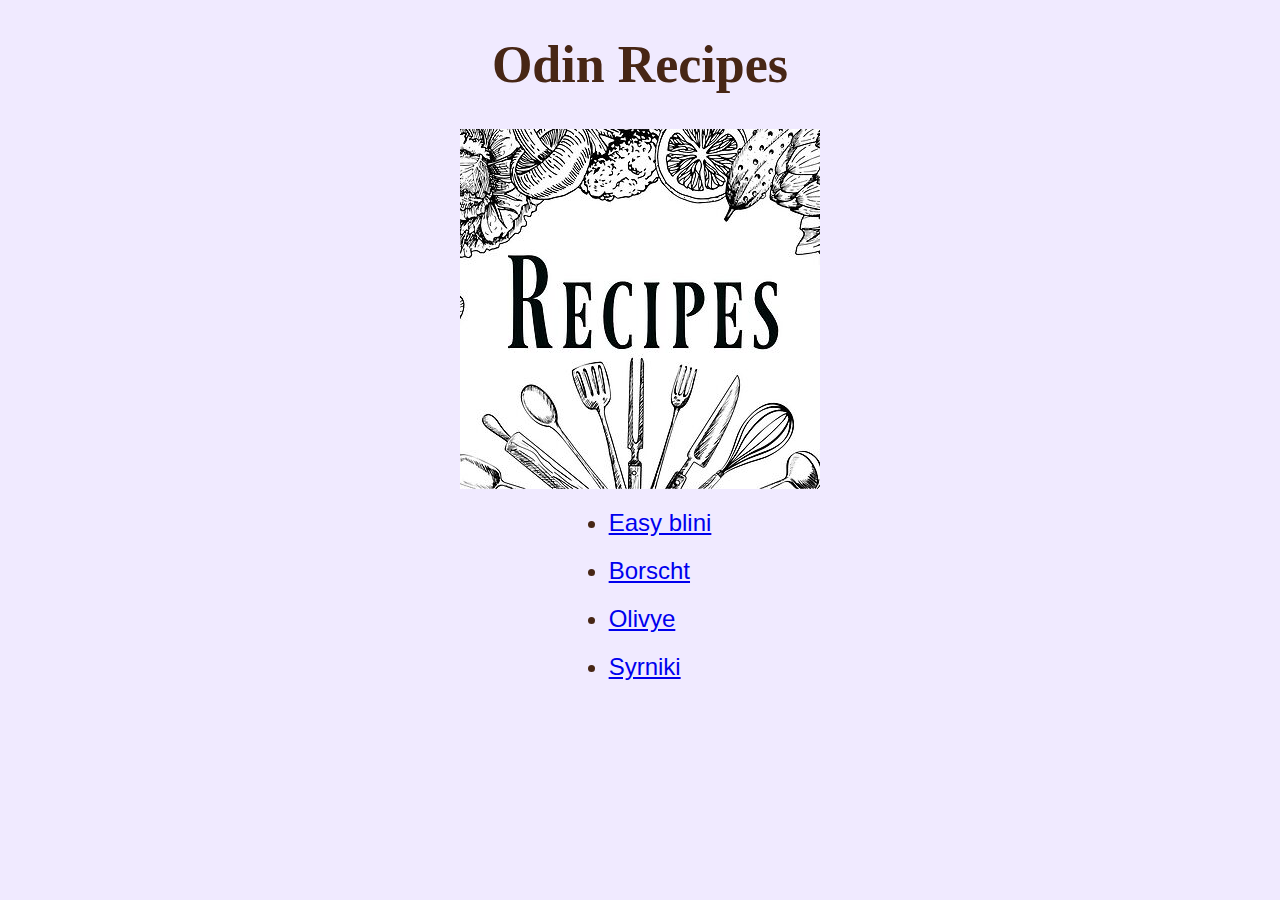
<file: index.html>
<!DOCTYPE html>
<html lang="en">
<head>
    <meta charset="UTF-8">
    <meta name="viewport" content="width=device-width, initial-scale=1.0">
    <link rel="stylesheet" href="style.css">
    <title>Document</title>
</head>
<body>
    <h1>Odin Recipes</h1>
    <img src="./images/Recipes.jpg" alt="Image of a recipes book">
    <ul>
        <li><a href="./recipes/blini.html">Easy blini</a></li>
        <li><a href="./recipes/borscht.html">Borscht</a></li>
        <li><a href="./recipes/olivye.html">Olivye</a></li>
        <li><a href="./recipes/syrniki.html">Syrniki</a></li>
    </ul>    
</body>
</html>
</file>
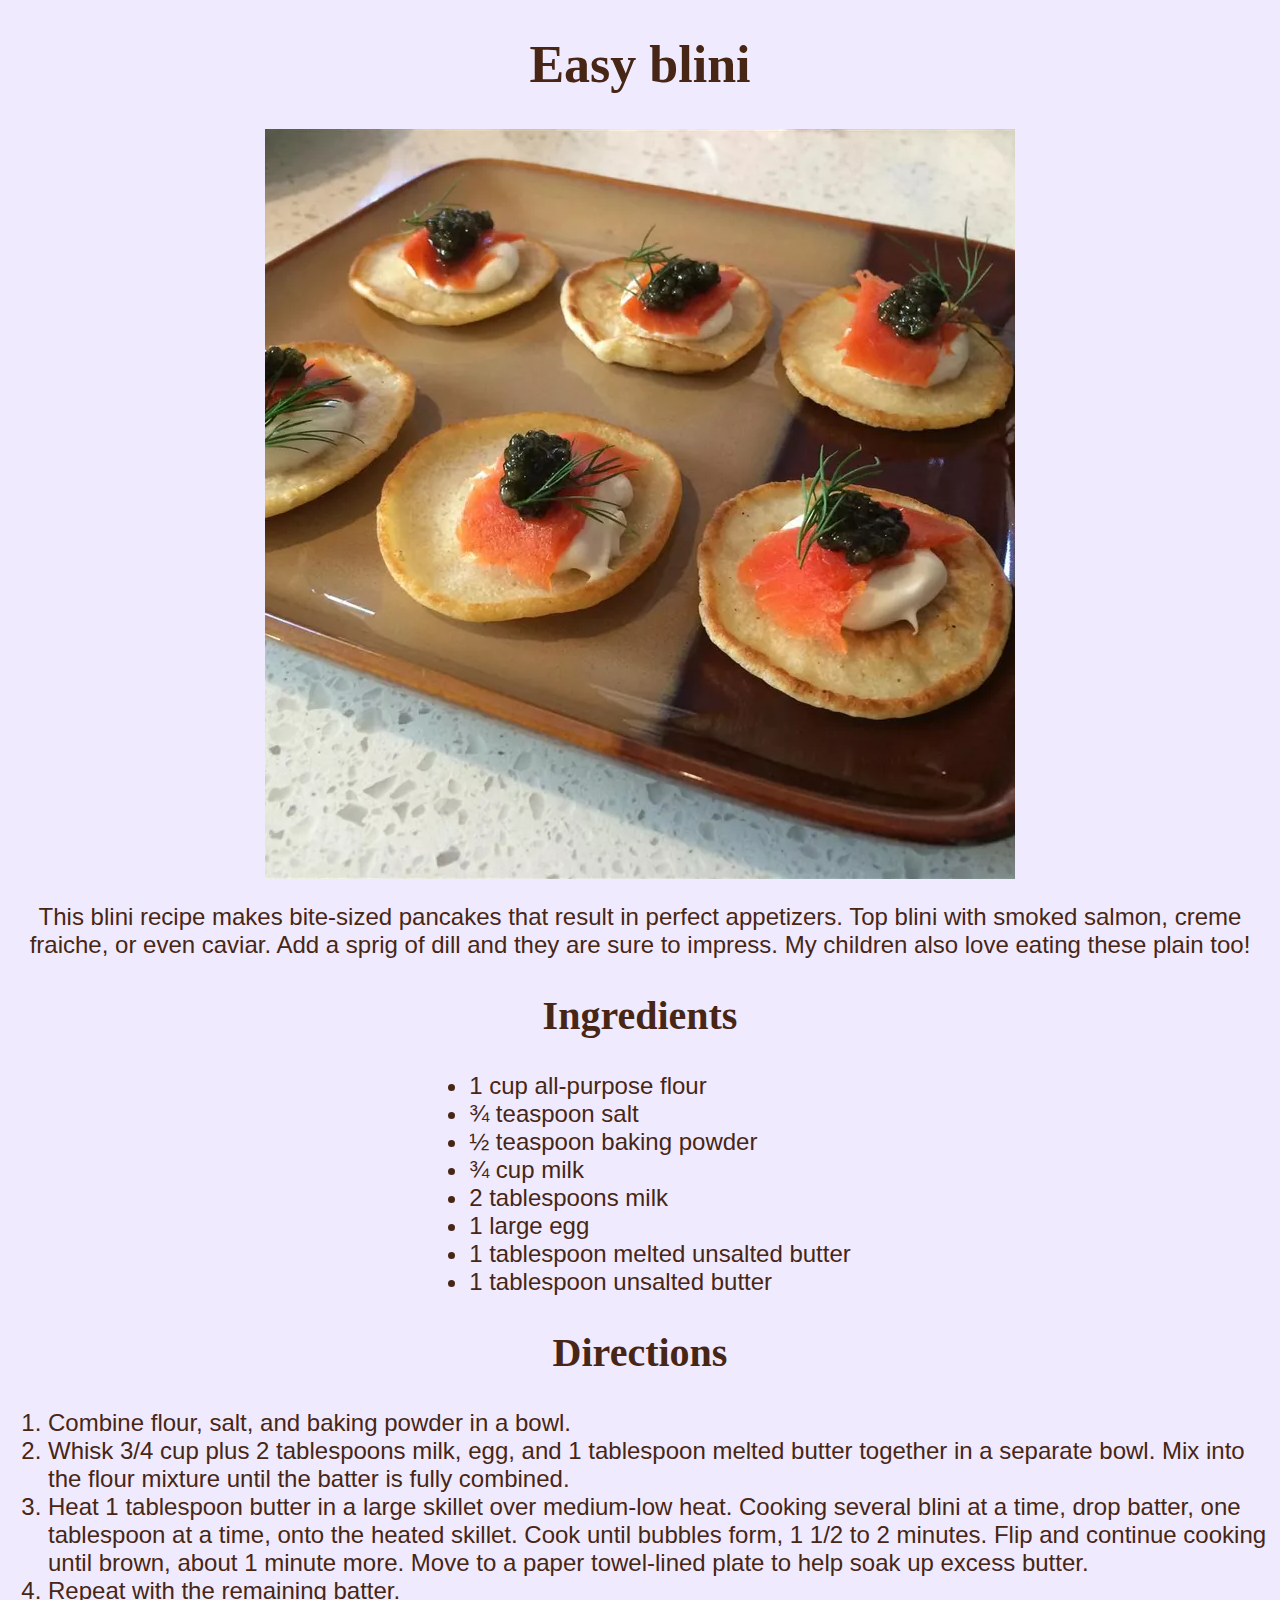
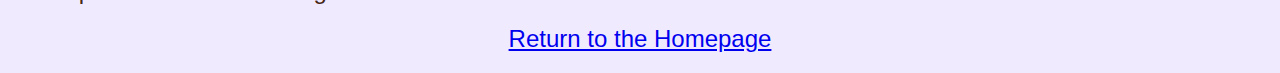
<file: recipes/blini.html>
<!DOCTYPE html>
<html lang="en">
<head>
    <meta charset="UTF-8">
    <meta name="viewport" content="width=device-width, initial-scale=1.0">
    <link rel="stylesheet" href="../style.css">
    <title>Document</title>
</head>
<body>
    <h1>Easy blini</h1>
    <img src="../images/Blini.jpg" alt="Image of blini">
    <p>This blini recipe makes bite-sized pancakes that result in perfect appetizers. Top blini with smoked salmon, creme fraiche, or even caviar. Add a sprig of dill and they are sure to impress. My children also love eating these plain too!</p>
    <h2>Ingredients</h2>
    <ul>
        <li>1 cup all-purpose flour</li>
        <li>¾ teaspoon salt</li>
        <li>½ teaspoon baking powder
        <li>¾ cup milk</li>       
        <li>2 tablespoons milk</li>
        <li>1 large egg</li>    
        <li>1 tablespoon melted unsalted butter</li>
        <li>1 tablespoon unsalted butter</li>
    </ul>
    <h2>Directions</h2>
    <ol>
        <li>Combine flour, salt, and baking powder in a bowl.</li>
        <li>Whisk 3/4 cup plus 2 tablespoons milk, egg, and 1 tablespoon melted butter together in a separate bowl. Mix into the flour mixture until the batter is fully combined.</li>
        <li>Heat 1 tablespoon butter in a large skillet over medium-low heat. 
            Cooking several blini at a time, drop batter, one tablespoon at a time, onto the heated skillet. 
            Cook until bubbles form, 1 1/2 to 2 minutes. Flip and continue cooking until brown, about 1 minute more. 
            Move to a paper towel-lined plate to help soak up excess butter.</li>
        <li>Repeat with the remaining batter.</li>
    </ol>
    <a href="../index.html">Return to the Homepage</a>
</body>
</html>
</file>
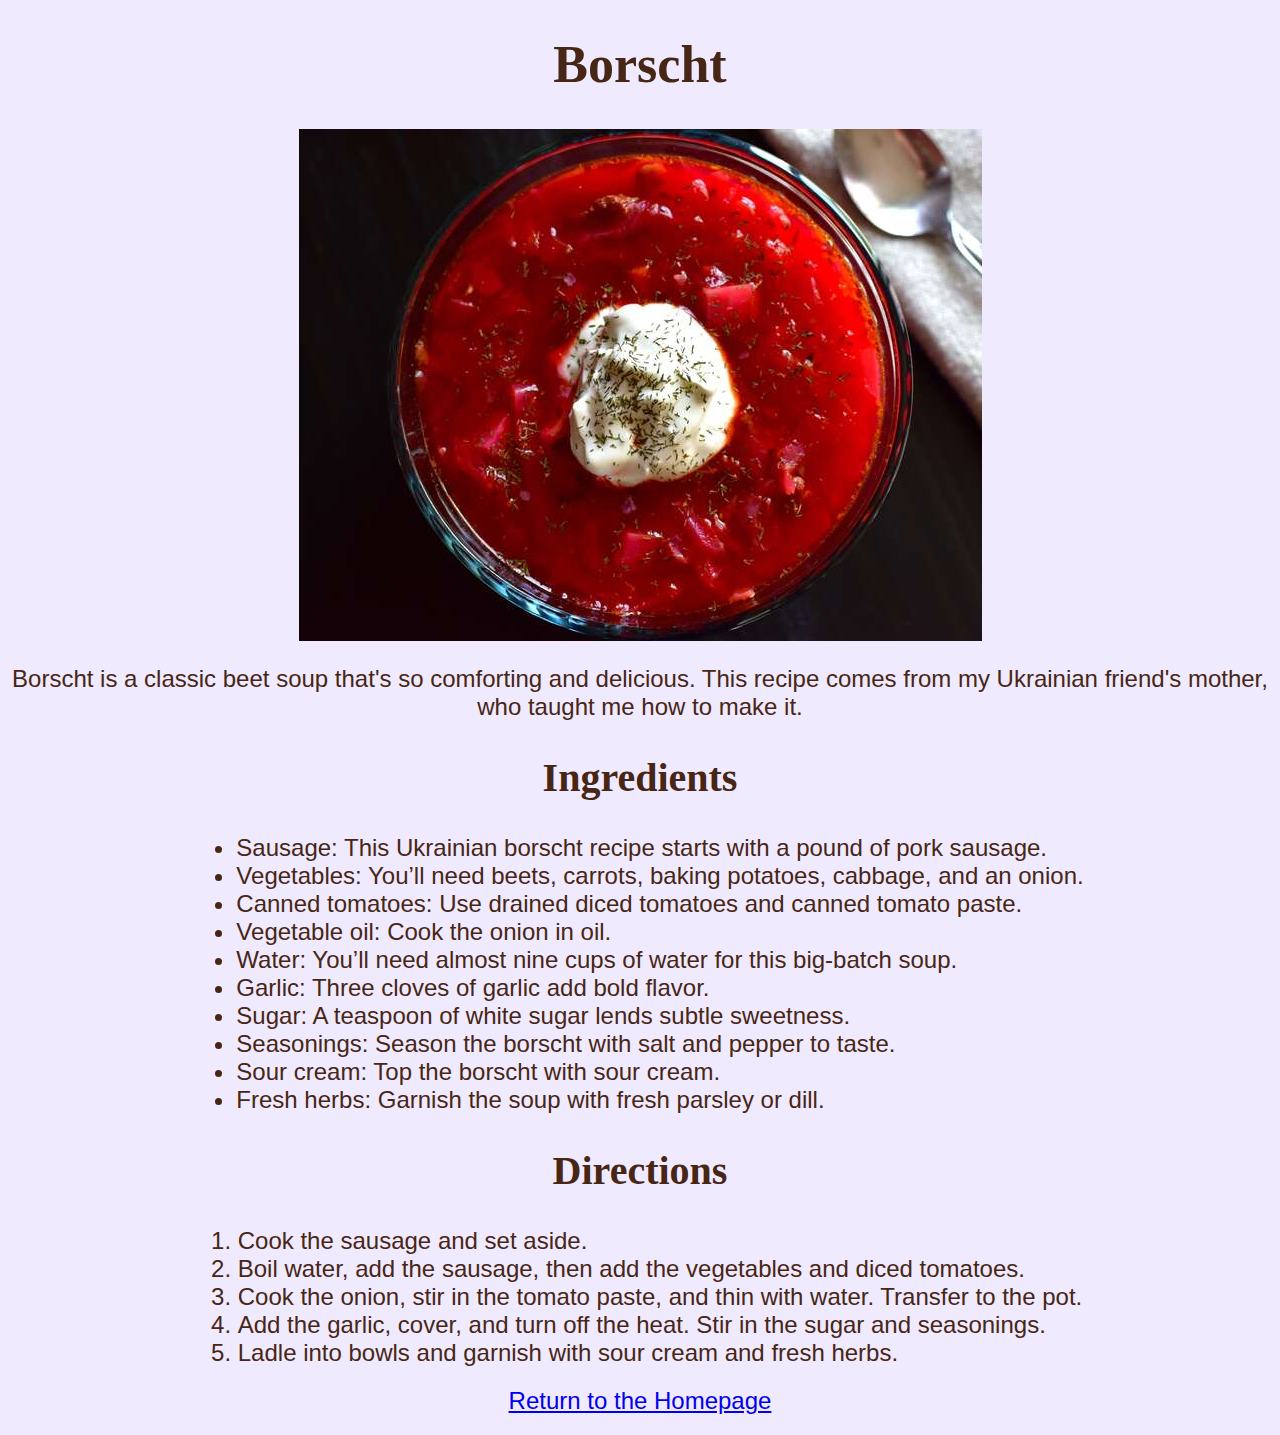
<file: recipes/borscht.html>
<!DOCTYPE html>
<html lang="en">
<head>
    <meta charset="UTF-8">
    <meta name="viewport" content="width=device-width, initial-scale=1.0">
    <link rel="stylesheet" href="../style.css">
    <title>Document</title>
</head>
<body>
    <h1>Borscht</h1>
    <img src="../images/Borscht.jpg" alt="Image of borscht">
    <p>Borscht is a classic beet soup that's so comforting and delicious. This recipe comes from my Ukrainian friend's mother, who taught me how to make it.</p>
    <h2>Ingredients</h2>
    <ul>
        <li>Sausage: This Ukrainian borscht recipe starts with a pound of pork sausage. </li>
        <li>Vegetables: You’ll need beets, carrots, baking potatoes, cabbage, and an onion. </li>
        <li>Canned tomatoes: Use drained diced tomatoes and canned tomato paste.</li>
        <li>Vegetable oil: Cook the onion in oil. </li>
        <li>Water: You’ll need almost nine cups of water for this big-batch soup.</li> 
        <li>Garlic: Three cloves of garlic add bold flavor. </li>
        <li>Sugar: A teaspoon of white sugar lends subtle sweetness. </li>
        <li>Seasonings: Season the borscht with salt and pepper to taste. </li>
        <li>Sour cream: Top the borscht with sour cream. </li>
        <li>Fresh herbs: Garnish the soup with fresh parsley or dill. </li>
    </ul>
    <h2>Directions</h2>
    <ol>
        <li>Cook the sausage and set aside. </li>
        <li>Boil water, add the sausage, then add the vegetables and diced tomatoes. </li>
        <li>Cook the onion, stir in the tomato paste, and thin with water. Transfer to the pot. </li>
        <li>Add the garlic, cover, and turn off the heat. Stir in the sugar and seasonings. </li>
        <li>Ladle into bowls and garnish with sour cream and fresh herbs. </li>
    </ol>
    <a href="../index.html">Return to the Homepage</a>
</body>
</html>
</file>
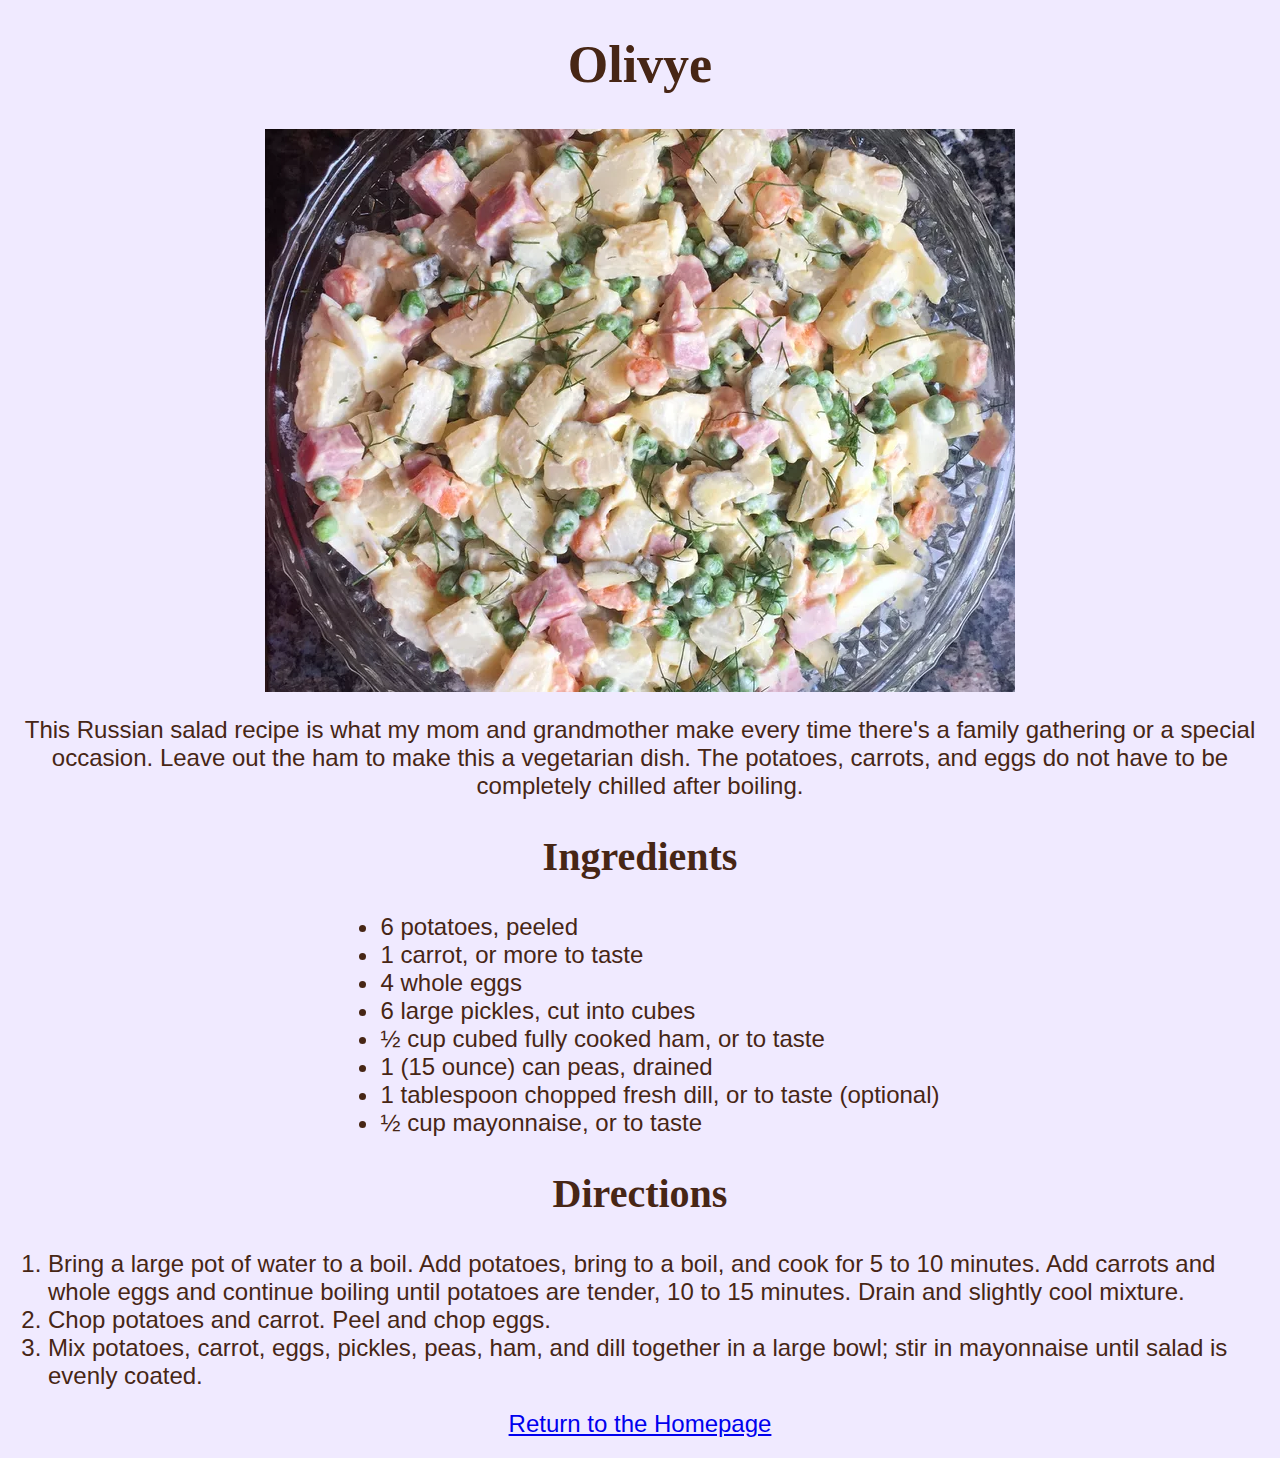
<file: recipes/olivye.html>
<!DOCTYPE html>
<html lang="en">
<head>
    <meta charset="UTF-8">
    <meta name="viewport" content="width=device-width, initial-scale=1.0">
    <link rel="stylesheet" href="../style.css">
    <title>Document</title>
</head>
<body>
    <h1>Olivye</h1>
    <img src="../images/Olivye.png" alt="Image of olivye">
    <p>This Russian salad recipe is what my mom and grandmother make every time there's a family gathering or a special occasion. Leave out the ham to make this a vegetarian dish. The potatoes, carrots, and eggs do not have to be completely chilled after boiling.</p>
    <h2>Ingredients</h2>
    <ul>
        <li>6 potatoes, peeled</li>
        <li>1 carrot, or more to taste</li>
        <li>4 whole eggs</li>
        <li>6 large pickles, cut into cubes</li>
        <li>½ cup cubed fully cooked ham, or to taste</li>
        <li>1 (15 ounce) can peas, drained</li>
        <li>1 tablespoon chopped fresh dill, or to taste (optional)</li>
        <li>½ cup mayonnaise, or to taste</li>
    </ul>
    <h2>Directions</h2>
    <ol>
        <li>Bring a large pot of water to a boil. Add potatoes, bring to a boil, and cook for 5 to 10 minutes. Add carrots and whole eggs and continue boiling until potatoes are tender, 10 to 15 minutes. Drain and slightly cool mixture.</li>
        <li>Chop potatoes and carrot. Peel and chop eggs.</li>
        <li>Mix potatoes, carrot, eggs, pickles, peas, ham, and dill together in a large bowl; stir in mayonnaise until salad is evenly coated.</li>
    </ol>
    <a href="../index.html">Return to the Homepage</a>
</body>
</html>
</file>
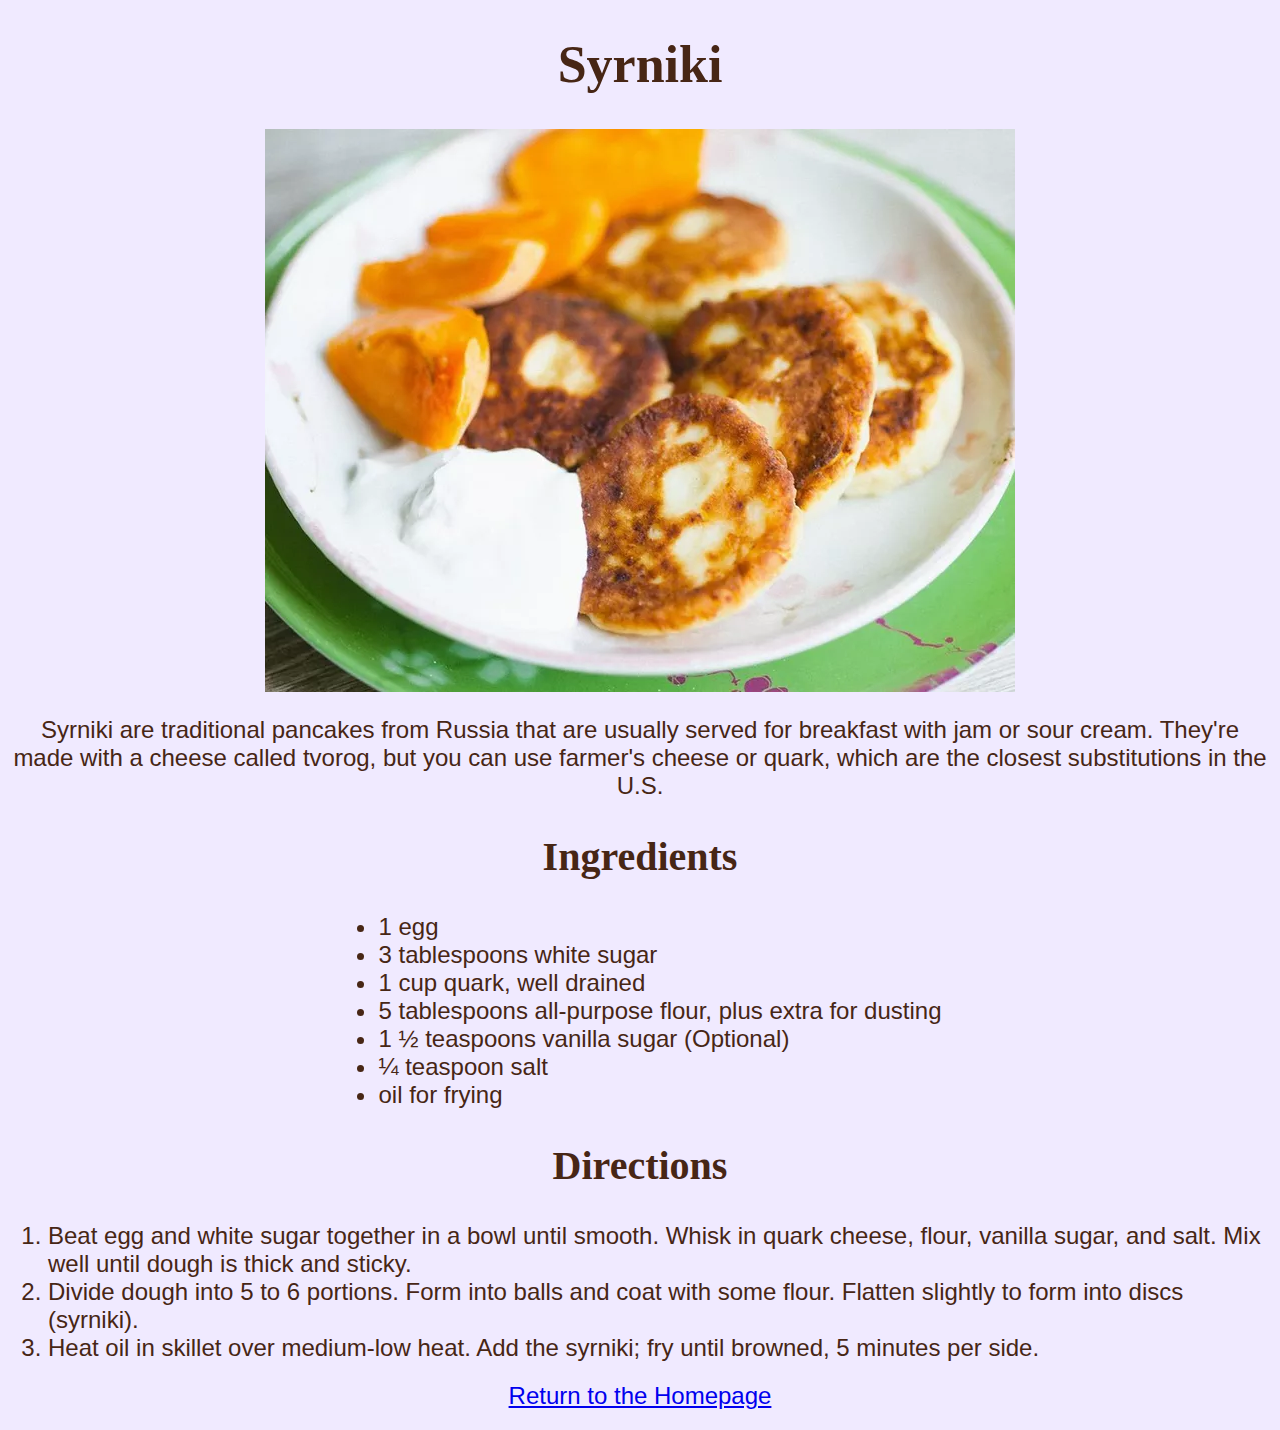
<file: recipes/syrniki.html>
<!DOCTYPE html>
<html lang="en">
<head>
    <meta charset="UTF-8">
    <meta name="viewport" content="width=device-width, initial-scale=1.0">
    <link rel="stylesheet" href="../style.css">
    <title>Document</title>
</head>
<body>
    <h1>Syrniki</h1>
    <img src="../images/Syrniki.png" alt="Image of syrniki">
    <p>Syrniki are traditional pancakes from Russia that are usually served for breakfast with jam or sour cream. They're made with a cheese called tvorog, but you can use farmer's cheese or quark, which are the closest substitutions in the U.S.</p>
    <h2>Ingredients</h2>
    <ul>
        <li>1 egg</li>
        <li>3 tablespoons white sugar</li>
        <li>1 cup quark, well drained</li>
        <li>5 tablespoons all-purpose flour, plus extra for dusting</li>
        <li>1 ½ teaspoons vanilla sugar (Optional)</li>
        <li>¼ teaspoon salt</li>
        <li>oil for frying</li>
    </ul>
    <h2>Directions</h2>
    <ol>
        <li>Beat egg and white sugar together in a bowl until smooth. Whisk in quark cheese, flour, vanilla sugar, and salt. Mix well until dough is thick and sticky.</li>
        <li>Divide dough into 5 to 6 portions. Form into balls and coat with some flour. Flatten slightly to form into discs (syrniki).</li>
        <li>Heat oil in skillet over medium-low heat. Add the syrniki; fry until browned, 5 minutes per side.</li>
    </ol>
    <a href="../index.html">Return to the Homepage</a>
</body>
</html>
</file>
<file: style.css>
body {
    font-family: Arial, Helvetica, sans-serif;
    background-color: rgb(240, 234, 316);
    font-size: 24px;
    color: rgb(71,38,21);
    text-align: center;
}

h1, h2 {
    font-family: Georgia, 'Times New Roman', serif;
    font-size: 52px;
}

h2 {
    font-size: 40px;
}

img {
    display: block;
    margin: 20px auto;
    max-width: 100%;
    max-height: auto;
}

ul, ol {
    margin: 0% auto;
    text-align: left;
    max-width: fit-content;
}

 a {
    display: block;
    margin: 20px auto;
}
</file>
